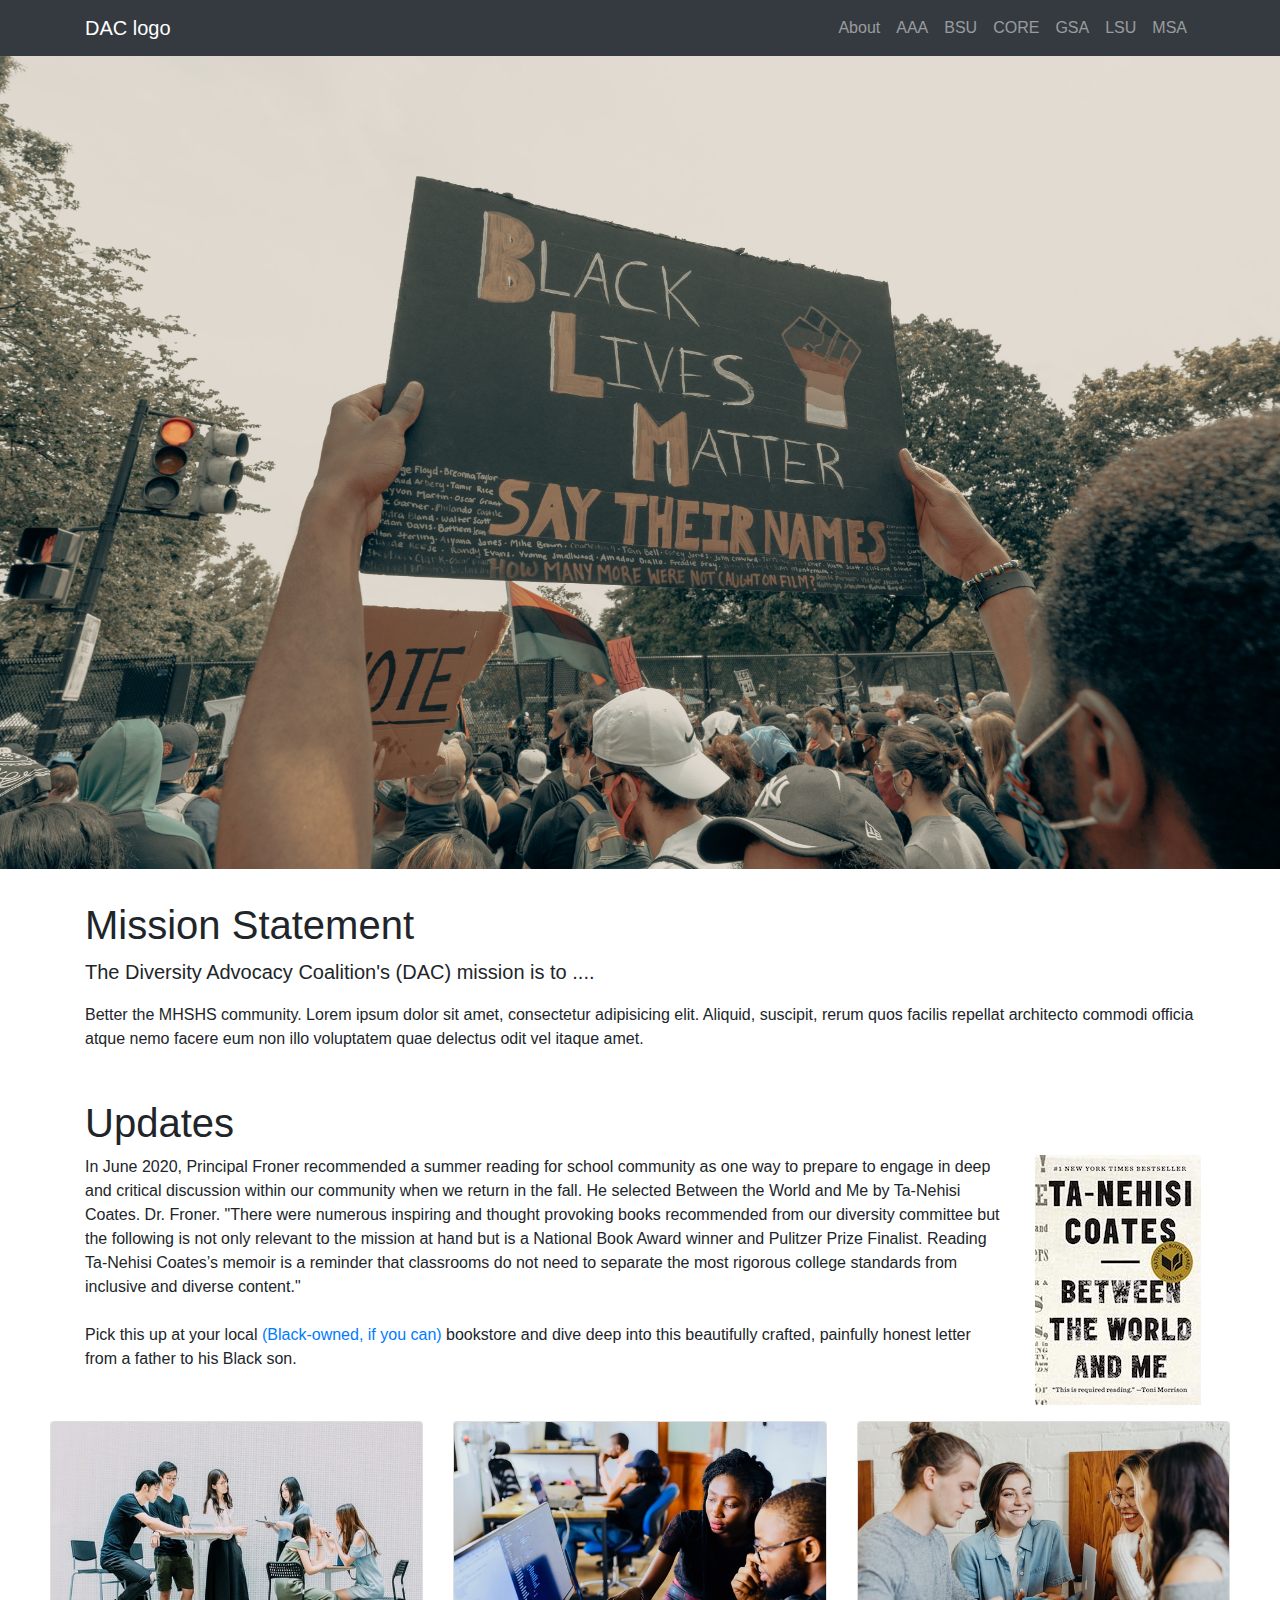
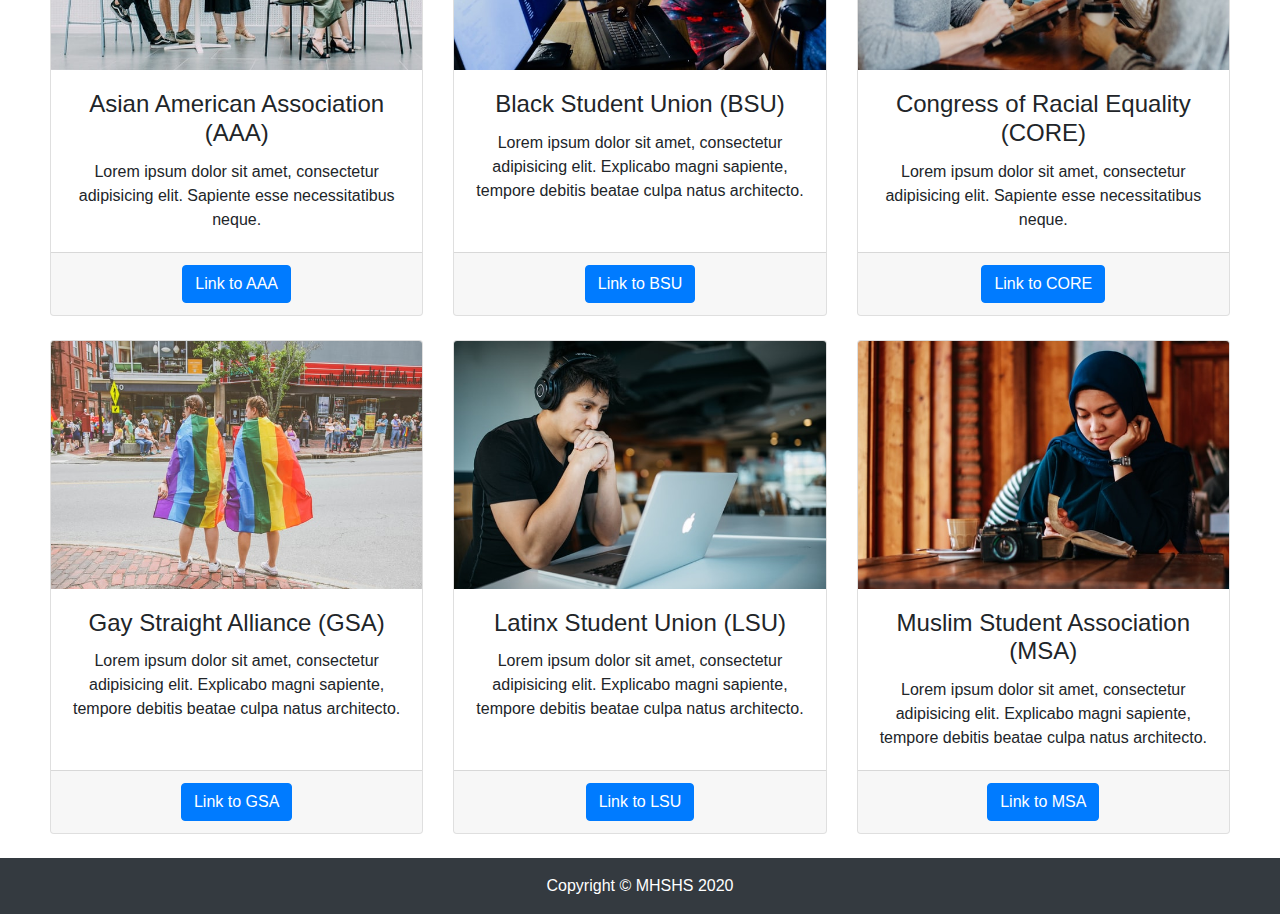
<file: index.html>
<!DOCTYPE html>
<html lang="en">

<head>

  <meta charset="utf-8">
  <meta name="viewport" content="width=device-width, initial-scale=1, shrink-to-fit=no">
  <meta name="description" content="">
  <meta name="author" content="">

  <title>Diversity Advocacy Coalition</title>

  <!-- Bootstrap core CSS -->
  <link href="vendor/bootstrap/css/bootstrap.min.css" rel="stylesheet">

  <!-- Custom styles for this template -->
  <link href="css/full-width-pics.css" rel="stylesheet">

</head>

<body>

  <!-- Navigation -->
  <nav class="navbar navbar-expand-lg navbar-dark bg-dark fixed-top">
    <div class="container">
      <a class="navbar-brand" href="#">DAC logo</a>
      <button class="navbar-toggler" type="button" data-toggle="collapse" data-target="#navbarResponsive" aria-controls="navbarResponsive" aria-expanded="false" aria-label="Toggle navigation">
        <span class="navbar-toggler-icon"></span>
      </button>
      <div class="collapse navbar-collapse" id="navbarResponsive">
        <ul class="navbar-nav ml-auto">
          <!-- <li class="nav-item active">
            <a class="nav-link" href="#">Home
              <span class="sr-only">(current)</span>
            </a>
          </li> -->
          <li class="nav-item">
            <a class="nav-link" href="about.html">About</a>
          </li>
          <li class="nav-item">
            <a class="nav-link" href="#">AAA</a>
          </li>
          <li class="nav-item">
            <a class="nav-link" href="#">BSU</a>
          </li>
          <li class="nav-item">
            <a class="nav-link" href="#">CORE</a>
          </li>
          <li class="nav-item">
            <a class="nav-link" href="#">GSA</a>
          </li>
          <li class="nav-item">
            <a class="nav-link" href="#">LSU</a>
          </li>
          <li class="nav-item">
            <a class="nav-link" href="#">MSA</a>
          </li>
        </ul>
      </div>
    </div>
  </nav>

  <!-- Header - set the background image for the header in the line below -->
  <header class="py-5 bg-image-full">
    <img id="header-img" class="img-fluid d-block mx-auto" src="img/claybanksBLM.jpg" alt="">
  </header>

  <!-- Content section -->
  <section class="py-5">
    <div class="container">
      <h1>Mission Statement</h1>
      <p class="lead">The Diversity Advocacy Coalition's (DAC) mission is to ....</p>
      <p>Better the MHSHS community. Lorem ipsum dolor sit amet, consectetur adipisicing elit. Aliquid, suscipit, rerum quos facilis repellat architecto commodi officia atque nemo facere eum non illo voluptatem quae delectus odit vel itaque amet. </p>
    </div>
  </section>


  <section class="py-5">
    <div class="container">
      <h1>Updates</h1>
      <div class="row">
      <div class="col-10"> <p>In June 2020, Principal Froner recommended a summer reading for school community as one way to prepare to engage in deep and critical discussion within our community when we return in the fall. He selected Between the World and Me by Ta-Nehisi Coates. Dr. Froner. "There were numerous inspiring and thought provoking books recommended from our diversity committee but the following is not only relevant to the mission at hand but is a National Book Award winner and Pulitzer Prize Finalist. Reading Ta-Nehisi Coates’s memoir is a reminder that classrooms do not need to separate the most rigorous college standards from inclusive and diverse content."

      <br><br>

      Pick this up at your local <a href="https://kulturehub.com/nyc-black-owned-bookstores/">(Black-owned, if you can)</a> bookstore and dive deep into this beautifully crafted, painfully honest letter from a father to his Black son.
 </p> </div>
      <div class="col-2"><img class="img-responsive" src="img/betweentheworld.jpg"></div>
    </div>
    </div>
  </section>

  <div id="subsection" class="row text-center">

        <div class="col-lg-4 col-md-6 mb-4">
          <div class="card h-100">
            <img class="card-img-top" src="img/akson-1K8pIbIrhkQ-unsplash.jpg" alt="">
            <div class="card-body">
              <h4 class="card-title">Asian American Association (AAA)</h4>
              <p class="card-text">Lorem ipsum dolor sit amet, consectetur adipisicing elit. Sapiente esse necessitatibus neque.</p>
            </div>
            <div class="card-footer">
              <a href="#" class="btn btn-primary">Link to AAA</a>
            </div>
          </div>
        </div>

        <div class="col-lg-4 col-md-6 mb-4">
          <div class="card h-100">
            <img class="card-img-top" src="img/nesa-by-makers-IgUR1iX0mqM-unsplash.jpg" alt="">
            <div class="card-body">
              <h4 class="card-title">Black Student Union (BSU)</h4>
              <p class="card-text">Lorem ipsum dolor sit amet, consectetur adipisicing elit. Explicabo magni sapiente, tempore debitis beatae culpa natus architecto.</p>
            </div>
            <div class="card-footer">
              <a href="#" class="btn btn-primary">Link to BSU</a>
            </div>
          </div>
        </div>

        <div class="col-lg-4 col-md-6 mb-4">
          <div class="card h-100">
            <img class="card-img-top" src="img/brooke-cagle--uHVRvDr7pg-unsplash.jpg" alt="">
            <div class="card-body">
              <h4 class="card-title">Congress of Racial Equality (CORE)</h4>
              <p class="card-text">Lorem ipsum dolor sit amet, consectetur adipisicing elit. Sapiente esse necessitatibus neque.</p>
            </div>
            <div class="card-footer">
              <a href="#" class="btn btn-primary">Link to CORE</a>
            </div>
          </div>
        </div>

        <div class="col-lg-4 col-md-6 mb-4">
          <div class="card h-100">
            <img class="card-img-top" src="img/mercedes-mehling-2KSc1toxle8-unsplash.jpg" alt="">
            <div class="card-body">
              <h4 class="card-title">Gay Straight Alliance (GSA)</h4>
              <p class="card-text">Lorem ipsum dolor sit amet, consectetur adipisicing elit. Explicabo magni sapiente, tempore debitis beatae culpa natus architecto.</p>
            </div>
            <div class="card-footer">
              <a href="#" class="btn btn-primary">Link to GSA</a>
            </div>
          </div>
        </div>

        <div class="col-lg-4 col-md-6 mb-4">
          <div class="card h-100">
            <img class="card-img-top" src="img/wes-hicks-4-EeTnaC1S4-unsplash.jpg" alt="">
            <div class="card-body">
              <h4 class="card-title">Latinx Student Union (LSU)</h4>
              <p class="card-text">Lorem ipsum dolor sit amet, consectetur adipisicing elit. Explicabo magni sapiente, tempore debitis beatae culpa natus architecto.</p>
            </div>
            <div class="card-footer">
              <a href="#" class="btn btn-primary">Link to LSU</a>
            </div>
          </div>
        </div>

        <div class="col-lg-4 col-md-6 mb-4">
          <div class="card h-100">
            <img class="card-img-top" src="img/muhammad-haikal-sjukri-DZ0WPLmvK_c-unsplash.jpg" alt="">
            <div class="card-body">
              <h4 class="card-title">Muslim Student Association (MSA)</h4>
              <p class="card-text">Lorem ipsum dolor sit amet, consectetur adipisicing elit. Explicabo magni sapiente, tempore debitis beatae culpa natus architecto.</p>
            </div>
            <div class="card-footer">
              <a href="#" class="btn btn-primary">Link to MSA</a>
            </div>
          </div>
        </div>

      </div>
      <!-- /.row -->
    <!-- /.container -->

  <!-- Footer -->
  <footer class="py-5 bg-dark">
    <div class="container">
      <p class="m-0 text-center text-white">Copyright &copy; MHSHS 2020</p>
    </div>
    <!-- /.container -->
  </footer>

  <!-- Bootstrap core JavaScript -->
  <script src="vendor/jquery/jquery.min.js"></script>
  <script src="vendor/bootstrap/js/bootstrap.bundle.min.js"></script>

</body>

</html>
</file>
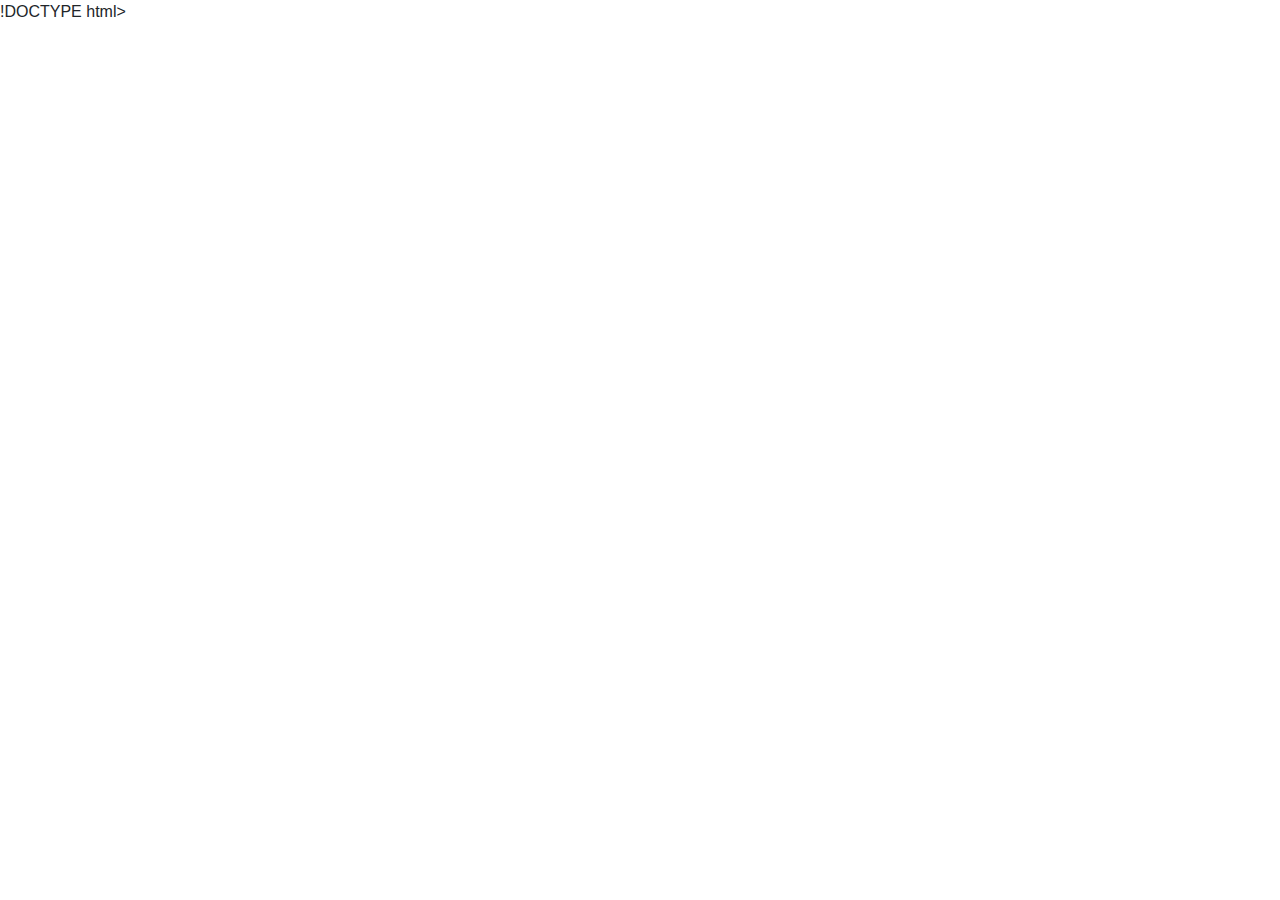
<file: aaa.html>
!DOCTYPE html>
<html lang="en">

<head>

  <meta charset="utf-8">
  <meta name="viewport" content="width=device-width, initial-scale=1, shrink-to-fit=no">
  <meta name="description" content="">
  <meta name="author" content="">

  <title>Asian Affinity Association</title>

  <!-- Bootstrap core CSS -->
  <link href="vendor/bootstrap/css/bootstrap.min.css" rel="stylesheet">

  <!-- Custom styles for this template -->
  <link href="css/full-width-pics.css" rel="stylesheet">

</head>

<body>
  <header></header

  <footer class="py-5 bg-dark">
    <div class="container">
      <p class="m-0 text-center text-white">Copyright &copy; MHSHS 2020</p>
    </div>
    <!-- /.container -->
  </footer>
  <!-- Bootstrap core JavaScript -->
  <script src="vendor/jquery/jquery.min.js"></script>
  <script src="vendor/bootstrap/js/bootstrap.bundle.min.js"></script>

</body>

</html>
</file>
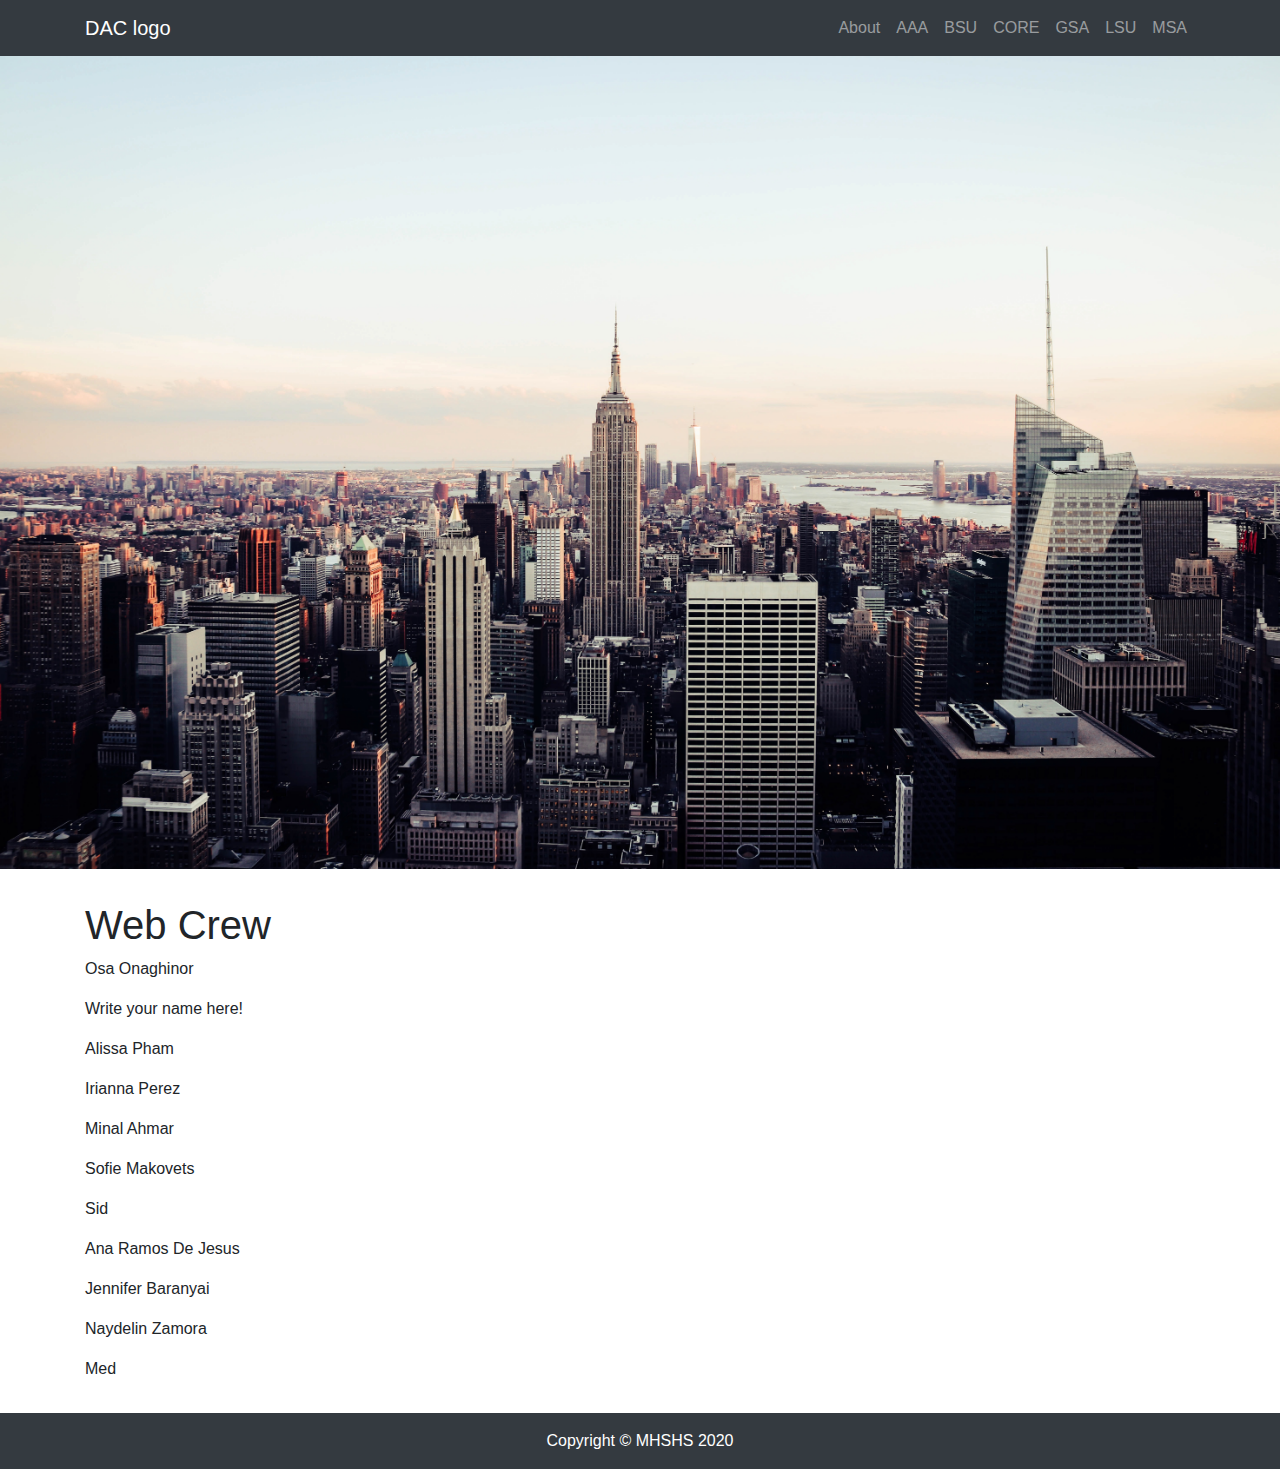
<file: about.html>
<!DOCTYPE html>
<html lang="en">

<head>

  <meta charset="utf-8">
  <meta name="viewport" content="width=device-width, initial-scale=1, shrink-to-fit=no">
  <meta name="description" content="">
  <meta name="author" content="">

  <title>About DAC</title>

  <!-- Bootstrap core CSS -->
  <link href="vendor/bootstrap/css/bootstrap.min.css" rel="stylesheet">

  <!-- Custom styles for this template -->
  <link href="css/full-width-pics.css" rel="stylesheet">

</head>

<body>


    <!-- Navigation -->
    <nav class="navbar navbar-expand-lg navbar-dark bg-dark fixed-top">
      <div class="container">
        <a class="navbar-brand" href="index.html">DAC logo</a>
        <button class="navbar-toggler" type="button" data-toggle="collapse" data-target="#navbarResponsive" aria-controls="navbarResponsive" aria-expanded="false" aria-label="Toggle navigation">
          <span class="navbar-toggler-icon"></span>
        </button>
        <div class="collapse navbar-collapse" id="navbarResponsive">
          <ul class="navbar-nav ml-auto">
            <!-- <li class="nav-item active">
              <a class="nav-link" href="#">Home
                <span class="sr-only">(current)</span>
              </a>
            </li> -->
            <li class="nav-item">
              <a class="nav-link" href="#">About</a>
            </li>
            <li class="nav-item">
              <a class="nav-link" href="#">AAA</a>
            </li>
            <li class="nav-item">
              <a class="nav-link" href="#">BSU</a>
            </li>
            <li class="nav-item">
              <a class="nav-link" href="#">CORE</a>
            </li>
            <li class="nav-item">
              <a class="nav-link" href="#">GSA</a>
            </li>
            <li class="nav-item">
              <a class="nav-link" href="#">LSU</a>
            </li>
            <li class="nav-item">
              <a class="nav-link" href="#">MSA</a>
            </li>
          </ul>
        </div>
      </div>
    </nav>


    <header class="py-5 bg-image-full">
      <img id="header-img" class="img-fluid d-block mx-auto" src="img/oliver-niblett-wh-7GeXxItI-unsplash.jpg" alt="">
    </header>

    <section class="py-5">
      <div class="container">
        <h1>Web Crew</h1>
        <div class="row">
        <div class="col-10">

          <p>Osa Onaghinor</p>
          <p> Write your name here!
          <p> Alissa Pham</p>
          <p> Irianna Perez </p>
          <p> Minal Ahmar </p>
          <p> Sofie Makovets</p>
          <p> Sid </p>
          <p> Ana Ramos De Jesus </p>
          <p> Jennifer Baranyai </p>
          <p> Naydelin Zamora </p>
          <p> Med </p>
          </div>
    </section>


    <!-- Footer -->
    <footer class="py-5 bg-dark">
      <div class="container">
        <p class="m-0 text-center text-white">Copyright &copy; MHSHS 2020</p>
      </div>
      <!-- /.container -->
    </footer>

    <!-- Bootstrap core JavaScript -->
    <script src="vendor/jquery/jquery.min.js"></script>
    <script src="vendor/bootstrap/js/bootstrap.bundle.min.js"></script>

  </body>

  </html>
</file>
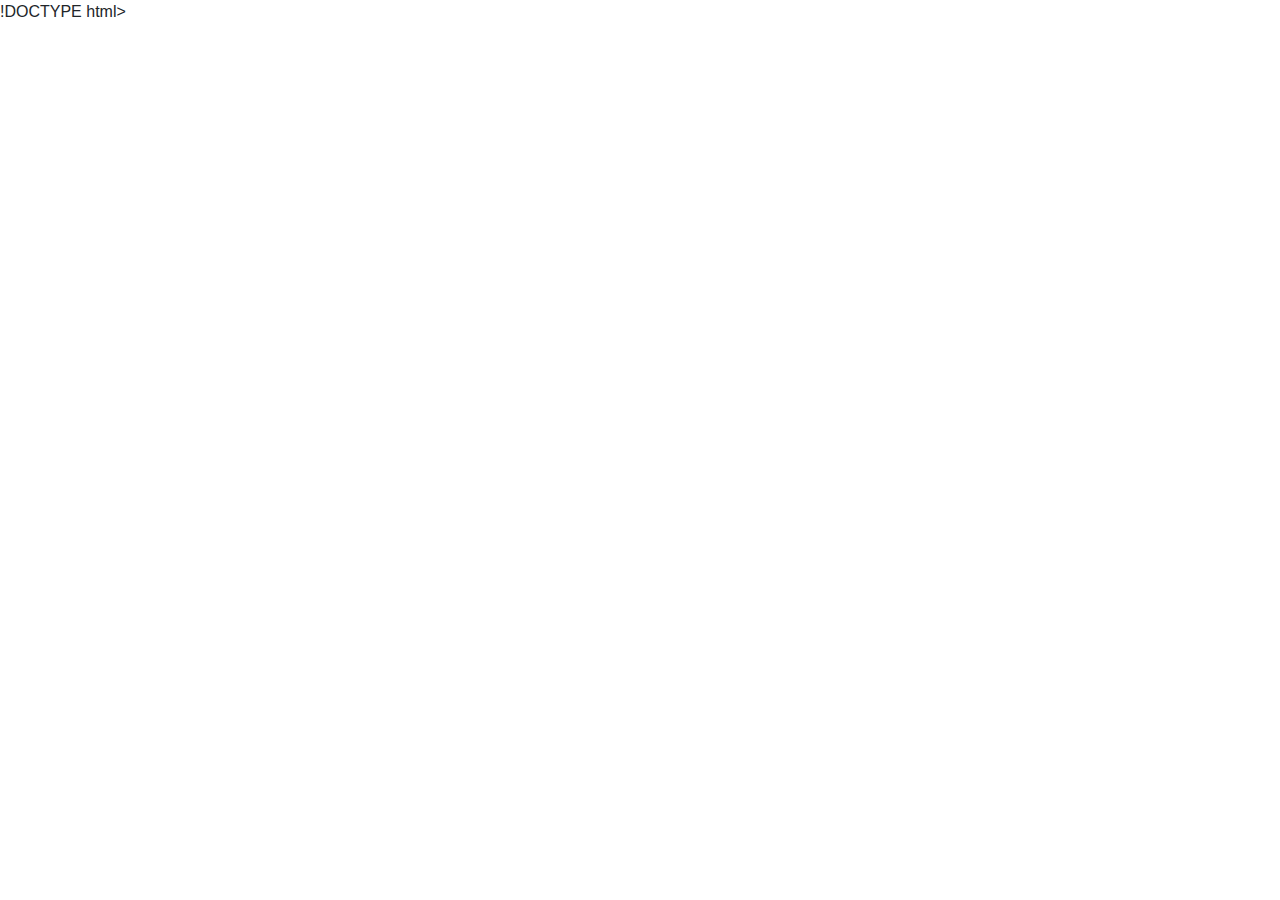
<file: bsu.html>
!DOCTYPE html>
<html lang="en">

<head>

  <meta charset="utf-8">
  <meta name="viewport" content="width=device-width, initial-scale=1, shrink-to-fit=no">
  <meta name="description" content="">
  <meta name="author" content="">

  <title>Black Student Union</title>

  <!-- Bootstrap core CSS -->
  <link href="vendor/bootstrap/css/bootstrap.min.css" rel="stylesheet">

  <!-- Custom styles for this template -->
  <link href="css/full-width-pics.css" rel="stylesheet">

</head>

<body>
  <header></header


  <footer class="py-5 bg-dark">
    <div class="container">
      <p class="m-0 text-center text-white">Copyright &copy; MHSHS 2020</p>
    </div>
    <!-- /.container -->
  </footer>
  <!-- Bootstrap core JavaScript -->
  <script src="vendor/jquery/jquery.min.js"></script>
  <script src="vendor/bootstrap/js/bootstrap.bundle.min.js"></script>

</body>

</html>
</file>
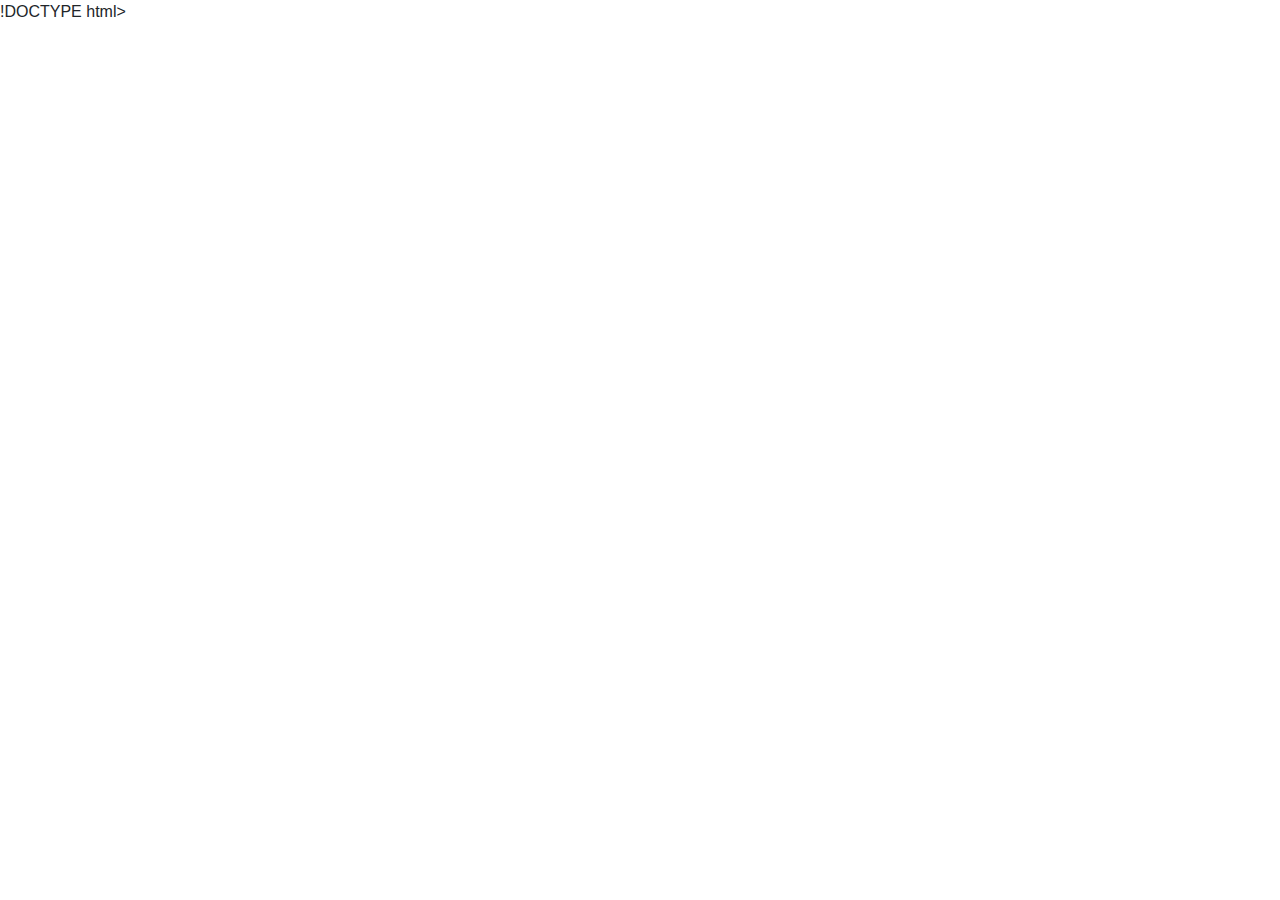
<file: core.html>
!DOCTYPE html>
<html lang="en">

<head>

  <meta charset="utf-8">
  <meta name="viewport" content="width=device-width, initial-scale=1, shrink-to-fit=no">
  <meta name="description" content="">
  <meta name="author" content="">

  <title>Congress of Racial Equality</title>

  <!-- Bootstrap core CSS -->
  <link href="vendor/bootstrap/css/bootstrap.min.css" rel="stylesheet">

  <!-- Custom styles for this template -->
  <link href="css/full-width-pics.css" rel="stylesheet">

</head>

<body>
<header></header


  <footer class="py-5 bg-dark">
    <div class="container">
      <p class="m-0 text-center text-white">Copyright &copy; MHSHS 2020</p>
    </div>
    <!-- /.container -->
  </footer>
  <!-- Bootstrap core JavaScript -->
  <script src="vendor/jquery/jquery.min.js"></script>
  <script src="vendor/bootstrap/js/bootstrap.bundle.min.js"></script>

</body>

</html>
</file>
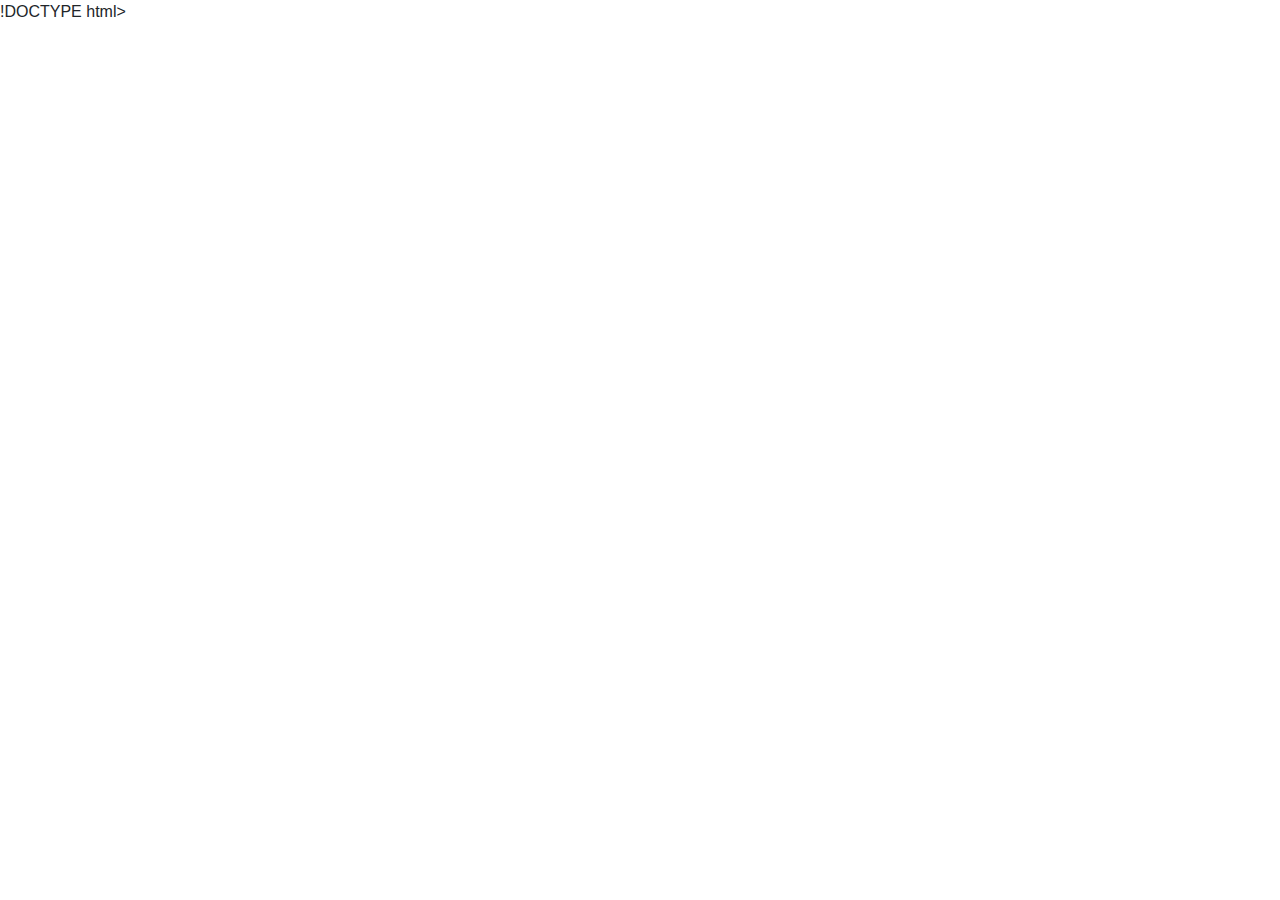
<file: gsa.html>
!DOCTYPE html>
<html lang="en">

<head>

  <meta charset="utf-8">
  <meta name="viewport" content="width=device-width, initial-scale=1, shrink-to-fit=no">
  <meta name="description" content="">
  <meta name="author" content="">

  <title>Gay Straight Alliance</title>

  <!-- Bootstrap core CSS -->
  <link href="vendor/bootstrap/css/bootstrap.min.css" rel="stylesheet">

  <!-- Custom styles for this template -->
  <link href="css/full-width-pics.css" rel="stylesheet">

</head>

<body>
<header></header


  <footer class="py-5 bg-dark">
    <div class="container">
      <p class="m-0 text-center text-white">Copyright &copy; MHSHS 2020</p>
    </div>
    <!-- /.container -->
  </footer>
  <!-- Bootstrap core JavaScript -->
  <script src="vendor/jquery/jquery.min.js"></script>
  <script src="vendor/bootstrap/js/bootstrap.bundle.min.js"></script>

</body>

</html>
</file>
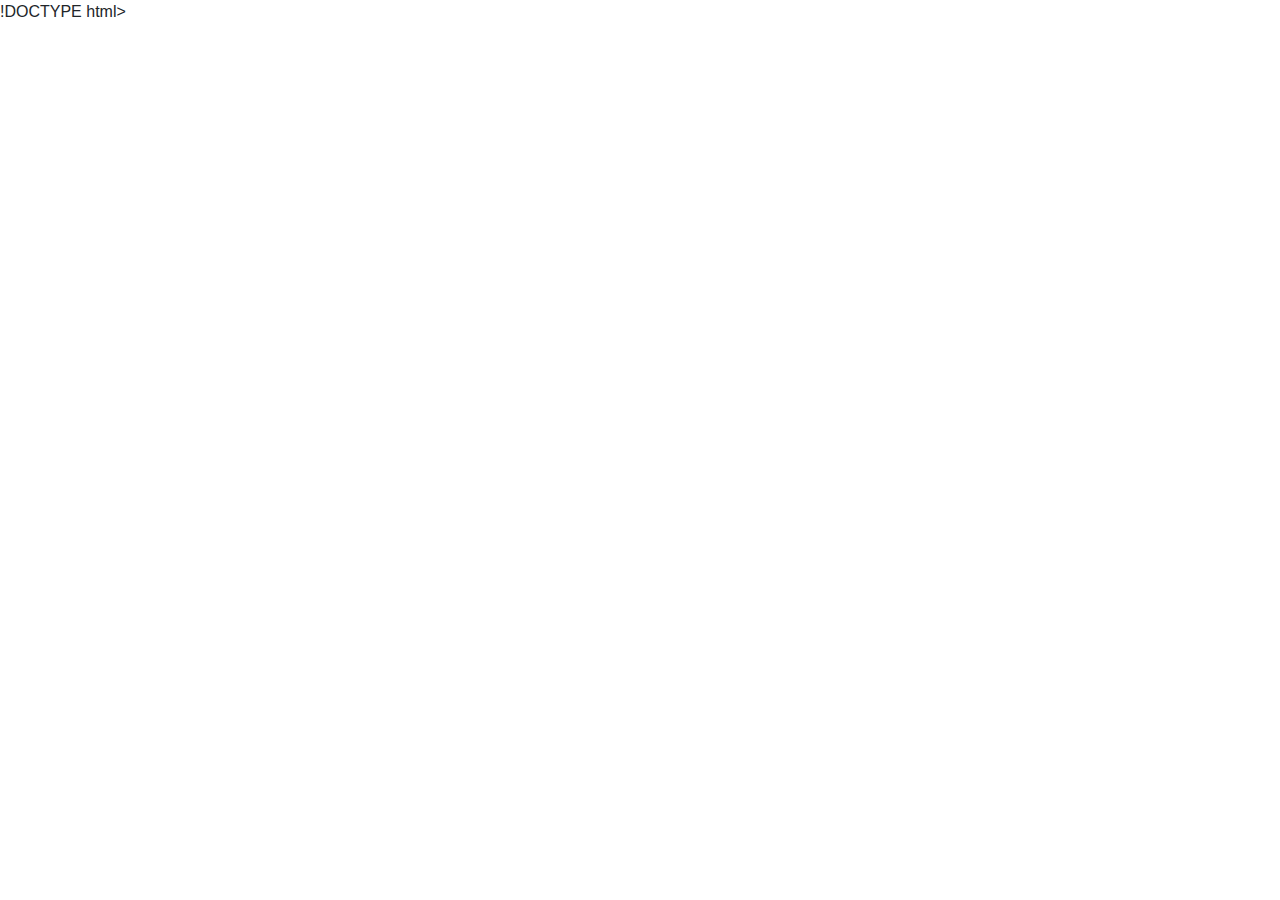
<file: lsu.html>
!DOCTYPE html>
<html lang="en">

<head>

  <meta charset="utf-8">
  <meta name="viewport" content="width=device-width, initial-scale=1, shrink-to-fit=no">
  <meta name="description" content="">
  <meta name="author" content="">

  <title>Latinx Student Union</title>

  <!-- Bootstrap core CSS -->
  <link href="vendor/bootstrap/css/bootstrap.min.css" rel="stylesheet">

  <!-- Custom styles for this template -->
  <link href="css/full-width-pics.css" rel="stylesheet">

</head>

<body>
<header></header


  <footer class="py-5 bg-dark">
    <div class="container">
      <p class="m-0 text-center text-white">Copyright &copy; MHSHS 2020</p>
    </div>
    <!-- /.container -->
  </footer>
  <!-- Bootstrap core JavaScript -->
  <script src="vendor/jquery/jquery.min.js"></script>
  <script src="vendor/bootstrap/js/bootstrap.bundle.min.js"></script>

</body>

</html>
</file>
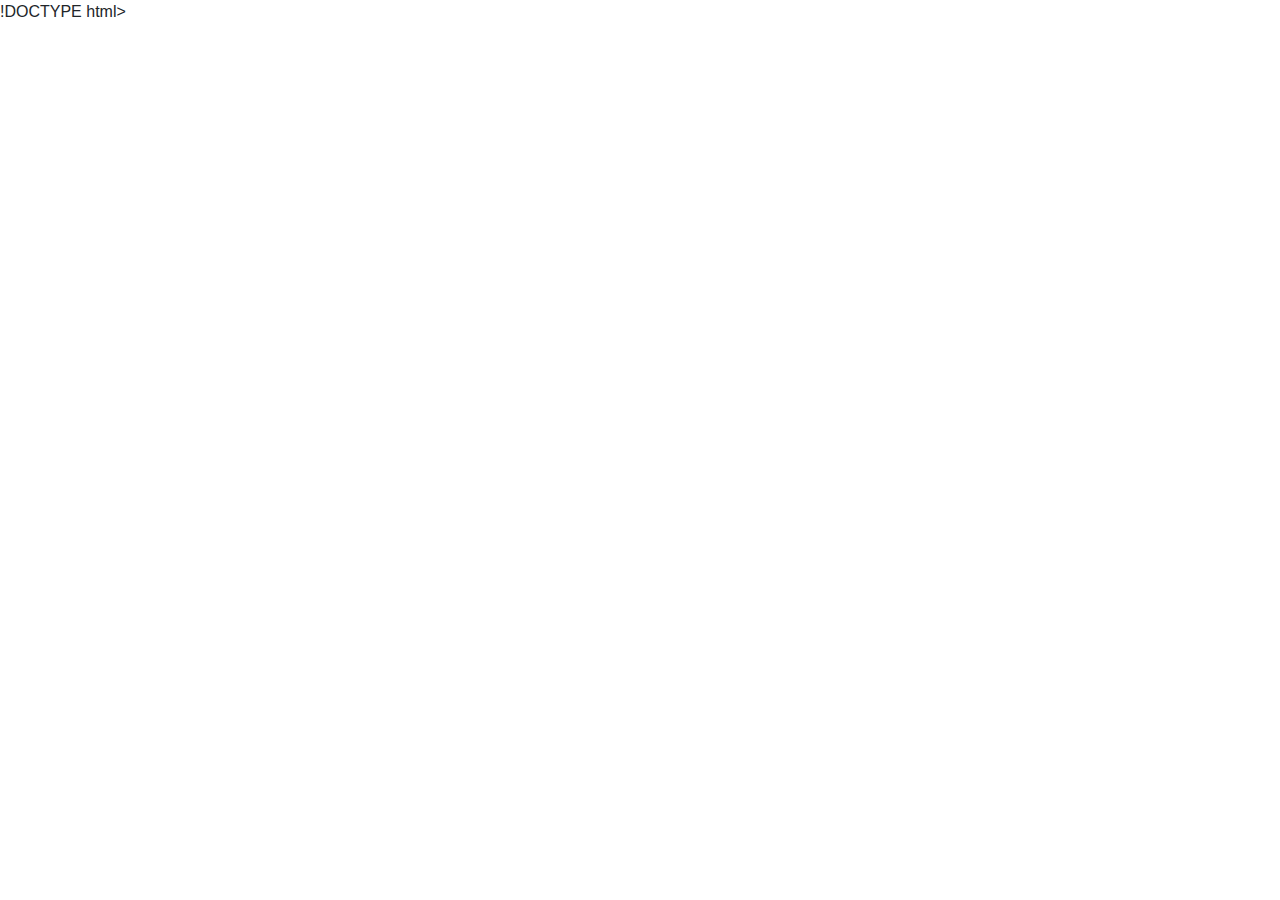
<file: msa.html>
!DOCTYPE html>
<html lang="en">

<head>

  <meta charset="utf-8">
  <meta name="viewport" content="width=device-width, initial-scale=1, shrink-to-fit=no">
  <meta name="description" content="">
  <meta name="author" content="">

  <title>Muslim Student Association</title>

  <!-- Bootstrap core CSS -->
  <link href="vendor/bootstrap/css/bootstrap.min.css" rel="stylesheet">

  <!-- Custom styles for this template -->
  <link href="css/full-width-pics.css" rel="stylesheet">

</head>

<body>
<header></header


  <footer class="py-5 bg-dark">
    <div class="container">
      <p class="m-0 text-center text-white">Copyright &copy; MHSHS 2020</p>
    </div>
    <!-- /.container -->
  </footer>
  <!-- Bootstrap core JavaScript -->
  <script src="vendor/jquery/jquery.min.js"></script>
  <script src="vendor/bootstrap/js/bootstrap.bundle.min.js"></script>

</body>

</html>
</file>
<file: css/full-width-pics.css>
/*!
 * Start Bootstrap - Full Width Pics (https://startbootstrap.com/templates/full-width-pics)
 * Copyright 2013-2020 Start Bootstrap
 * Licensed under MIT (https://github.com/StartBootstrap/startbootstrap-full-width-pics/blob/master/LICENSE)
 */
body {
  /* padding-top: 56px; */
}

.bg-image-full {
  background: no-repeat center center scroll;
  -webkit-background-size: cover;
  -moz-background-size: cover;
  background-size: cover;
  -o-background-size: cover;
}

#subsection{
  padding-right: 50px;
  padding-left: 50px;
}


.container{
  /* border: solid black 1px; */

}

.pt-5, .py-5 {
  padding-top: 1rem!important;
  padding-bottom: 1rem!important;
}
</file>
